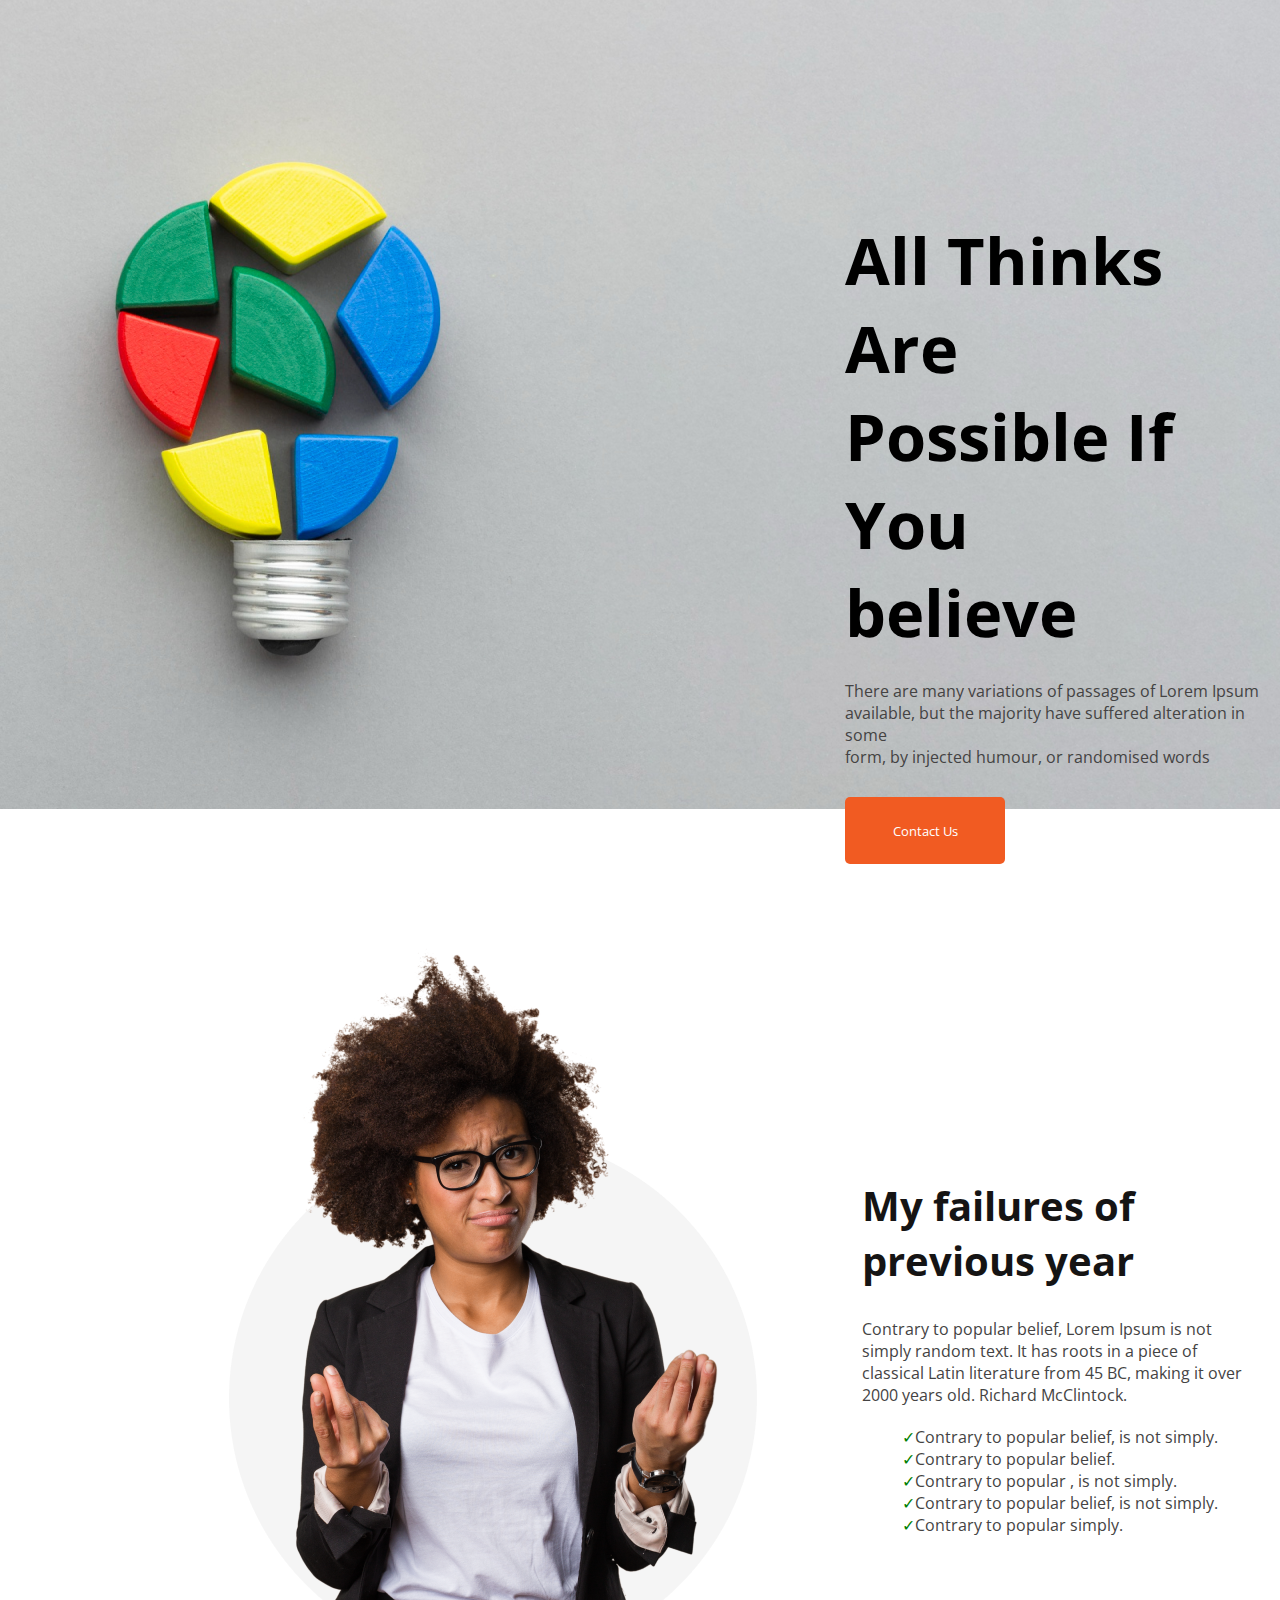
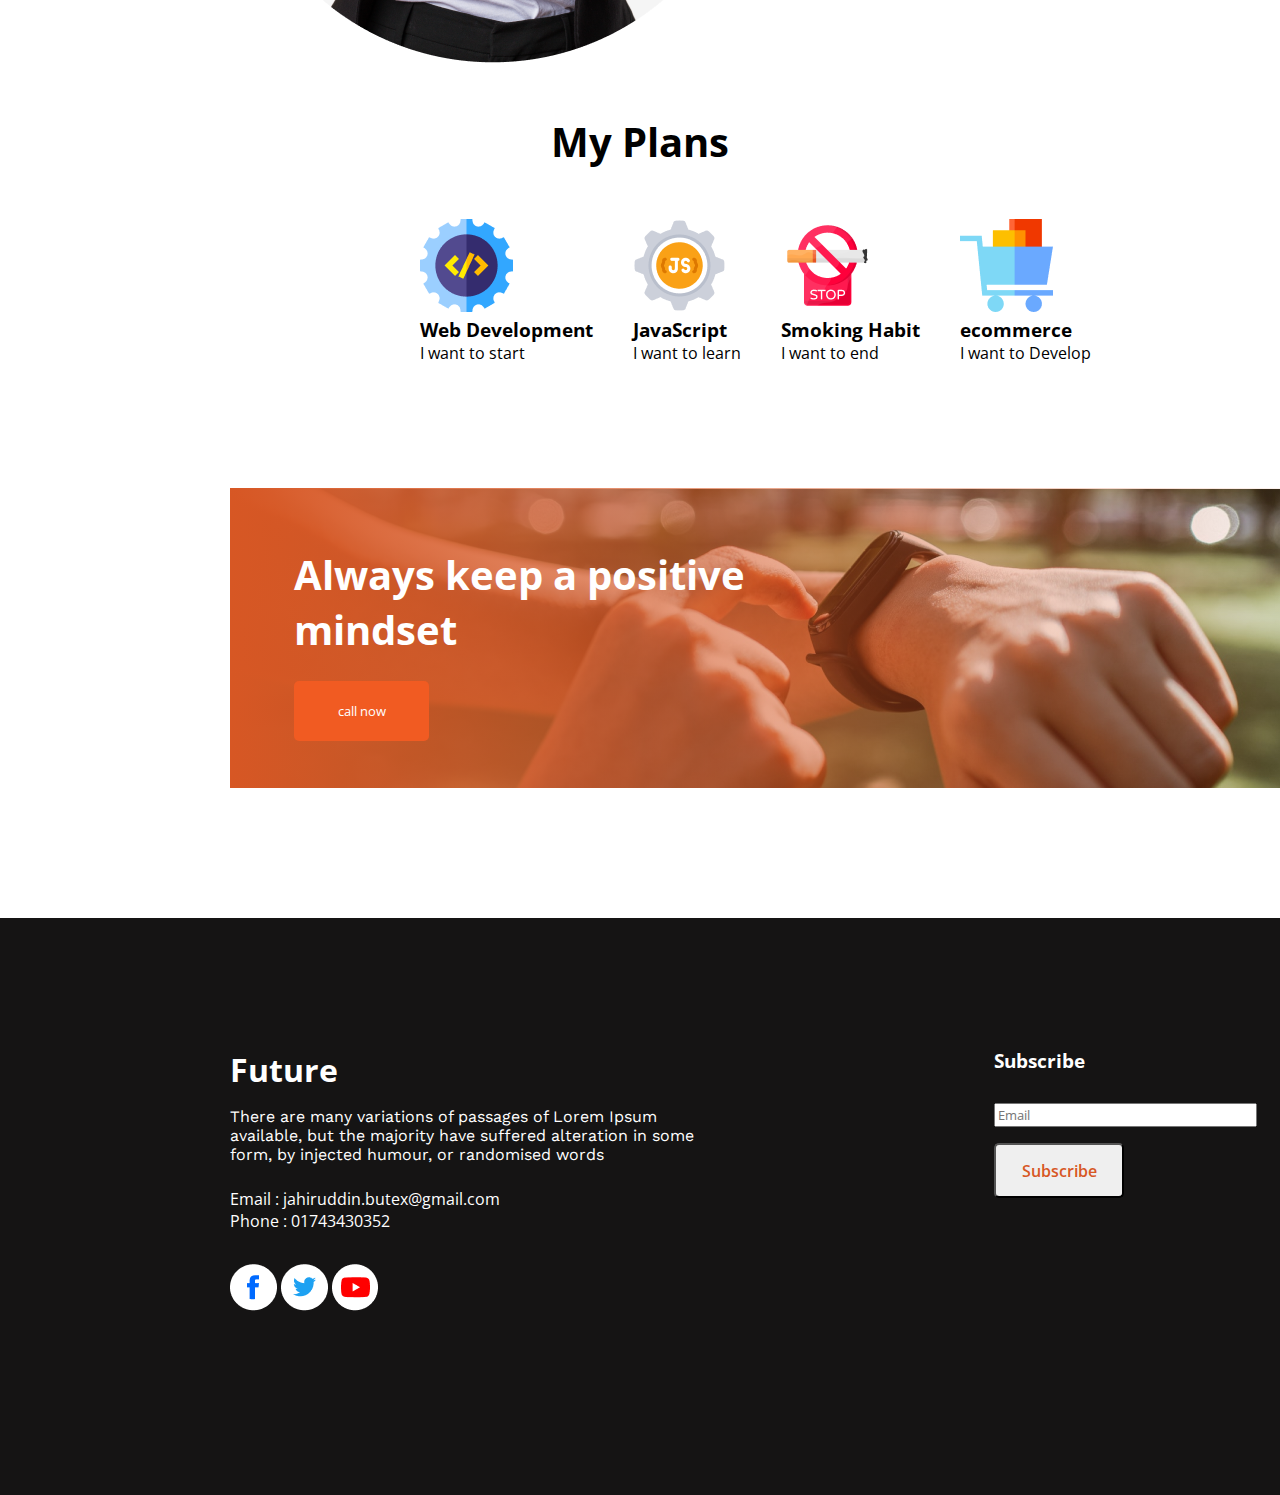
<file: index.html>
<!DOCTYPE html>
<html lang="en">
<head>
    <meta charset="UTF-8">
    <meta http-equiv="X-UA-Compatible" content="IE=edge">
    <meta name="viewport" content="width=device-width, initial-scale=1.0">
    <title>New Year Project</title>
    <link rel="stylesheet" href="project.css">
    <link rel="preconnect" href="https://fonts.googleapis.com"><link rel="preconnect" href="https://fonts.gstatic.com" crossorigin><link href="https://fonts.googleapis.com/css2?family=Open+Sans&family=Work+Sans&display=swap" rel="stylesheet">
</head>
<body>
  <header class="banner-header">

    <nav id="parent">
        <div class="text">
            <h1 class="h1a">All Thinks Are <br> Possible If You <br>believe</h1>
            <p class="p1a">There are many variations of passages of Lorem Ipsum <br>available, but the majority have suffered alteration in some <br>form, by injected humour, or randomised words</p>
            <h4 class="h4a"><button class="btn-contact">Contact Us</button></h4>
        </div>
        <div class="image1">
            <img src="images/banner/banner2.png" alt="">
        </div>
    </nav>
        
        
    
 </header>  
<main>
    <nav class="first-main">
    <div class="image-main">
        <img src="images/person.png" alt="">
    </div>
    <div class="main">
        <h3 class="main-header">My failures of <br>previous year</h3>
        <p class="main-text">Contrary to popular belief, Lorem Ipsum is not <br> simply random text. It has roots in a piece of <br> classical Latin literature from 45 BC, making it over <br> 2000 years old. Richard McClintock.</p>
        <ul>
            <li>Contrary to popular belief, is not simply.</li>
            <li>Contrary to popular belief.</li>
            <li>Contrary to popular , is not simply.</li>
            <li>Contrary to popular belief, is not simply.</li>
            <li>Contrary to popular simply.</li>
        </ul>
    </div>
    </nav> 

    <nav class="My-Plans">
        <h2 class="section-title">My Plans</h2>
        <div class="plan-container">
                <div class="plan">
                    <img src="images/icons/web.png" alt="">
                    <h3 class="plan-title">Web Development</h3>
                    <p class="plan-description">I want to start</p>

                </div>
                <div class="plan">
                    <img src="images/icons/js.png" alt="">
                    <h3 class="plan-title">JavaScript</h3>
                    <p class="plan-description">I want to learn</p>

                </div>
                <div class="plan">
                    <img src="images/icons/smoke.png" alt="">
                    <h3 class="plan-title">Smoking Habit</h3>
                    <p class="plan-description">I want to end</p>

                </div>
                <div class="plan">
                    <img src="images/icons/ecom.png" alt="">
                    <h3 class="plan-title">ecommerce</h3>
                    <p class="plan-description">I want to Develop</p>

                </div>



        </div>
      
    </nav>
        <section class="last">
            <div class="last-part">
                <h2 class="last-text">Always keep a positive<br>mindset</h2>
                <p id="btn-last"><button class="btn-last">call now</button></p>
            </div>
                

        </section>


</main>
<footer>
    <section class="footer">
       
        <div class="footer-text">
            <h1>Future</h1>
            <p class="text-para">There are many variations of passages of Lorem Ipsum <br> available, but the majority have suffered alteration in some <br> form, by injected humour, or randomised words</p>
            <p class="footer-email">Email : jahiruddin.butex@gmail.com</p>
            <p>Phone : 01743430352</p>
            <div class="footer-image">
                <img src="images/icons/fb.png" alt="">
                <img src="images/icons/twitter.png" alt="">
                <img src="images/icons/youtube.png" alt="">
            </div>
            
        </div>
        <div class="footer-input">
            <h3>Subscribe</h3>
            <div class="input-email"><input type="text" placeholder="Email" size="30px"></div>
            <p><button class="btn-footer">Subscribe</button></p>
        </div>
    
    </section>


</footer>
</body>
</html>
</file>
<file: project.css>
*{
    margin: 0;
    font-family:'Open Sans', sans-serif; 
}
#parent{
    position: relative;
}
.text{
    position: absolute;
    margin-left: 845px;
    margin-top: 216px;

}
.h1a{
    font-weight: bolder;
    font-size: 65px;
}
.p1a{
    margin-top: 24px;
    font-weight: 400;
    font-size: 16px;
    color: #444343;
}
.h4a{
    margin-top: 29px;
    
}
.btn-contact{
    width: 160px;
    height: 67px;
    background: #F15B22;
    border-radius: 5px;
    color: #FFFFFF;
    border: none;
}
.first-main{
    display: flex;
}
.main{
    position: absolute;
    left: 862px;
    top: 1178px;
}
.image-main{
position: absolute;
width: 569px;
height: 723.3px;
left: 206px;
top: 939px;
}
.main-header{
    font-weight: 700;
    font-size: 40px;
    color: #151414;
}

.main-text{
    margin-top: 30px;
    font-weight: 400;
    color: #444343;
    
}  

ul{
    margin-top: 20px;
    font-weight: 400;
    color: #444343;
    list-style-type: none;
}
ul li:before {
    content: '✓';
    color: green;
  }
.plan-container{
    display: flex;
    gap: 40px;
    margin-top: 50px;
    margin-left: 420px;
    width: 1141px;
    

   
}
.section-title{
    text-align: center;
    margin-top: 900px;
    font-weight: 700;
    font-size: 40px;
}
.last{
    background-image:linear-gradient(90deg, #d75724 0%, rgba(210, 90, 43, 0) 100%), url('images/watch.png');
    background-repeat: no-repeat;
    background-size: cover;
    width: 1140px;
    height: 300px;
    margin-left: 230px;
    margin-top: 124px;
   
}
.last-part{
    position: absolute;
    margin-top: 59px;
    margin-left: 64px;
}
.last-text{
    font-weight: 700;
    font-size: 40px;
    color: #FFFFFF;
}
.btn-last{
    margin-top: 24px;
    width: 135px;
    height: 60px;
    border-radius: 5px;
    border: none;
    background: #F15B22;
    color: #FFFFFF;
    
}
.footer{
    display: flex;
    margin-top: 130px;
    background-color: #151414;
    color: #FFFFFF;
    width: 1600px;
    height: 577px;
}
.footer-text{
    margin-top: 130px;
    margin-left: 230px;
}
.footer-input{
    margin-left: 300px;
    margin-top: 130px;
}
.input-email{
    margin-top: 30px;
    border-radius: 5px;
   
    
}
.btn-footer{
    margin-top: 16px;
    border-radius: 5px;
    width: 130px;
    height: 55px;
    color: #d75724;
    font-weight: 600;
    font-size: 16px;
}
.text-para{
    margin-top: 16px;
    font-weight: 400;
    font-size: 16px;
    color: #FFFFFF;
    font-family: 'Work Sans';
    font-style: normal;
}
.footer-email{
    margin-top: 24px;
}
.footer-image{
    margin-top: 32px;
    
}
</file>
